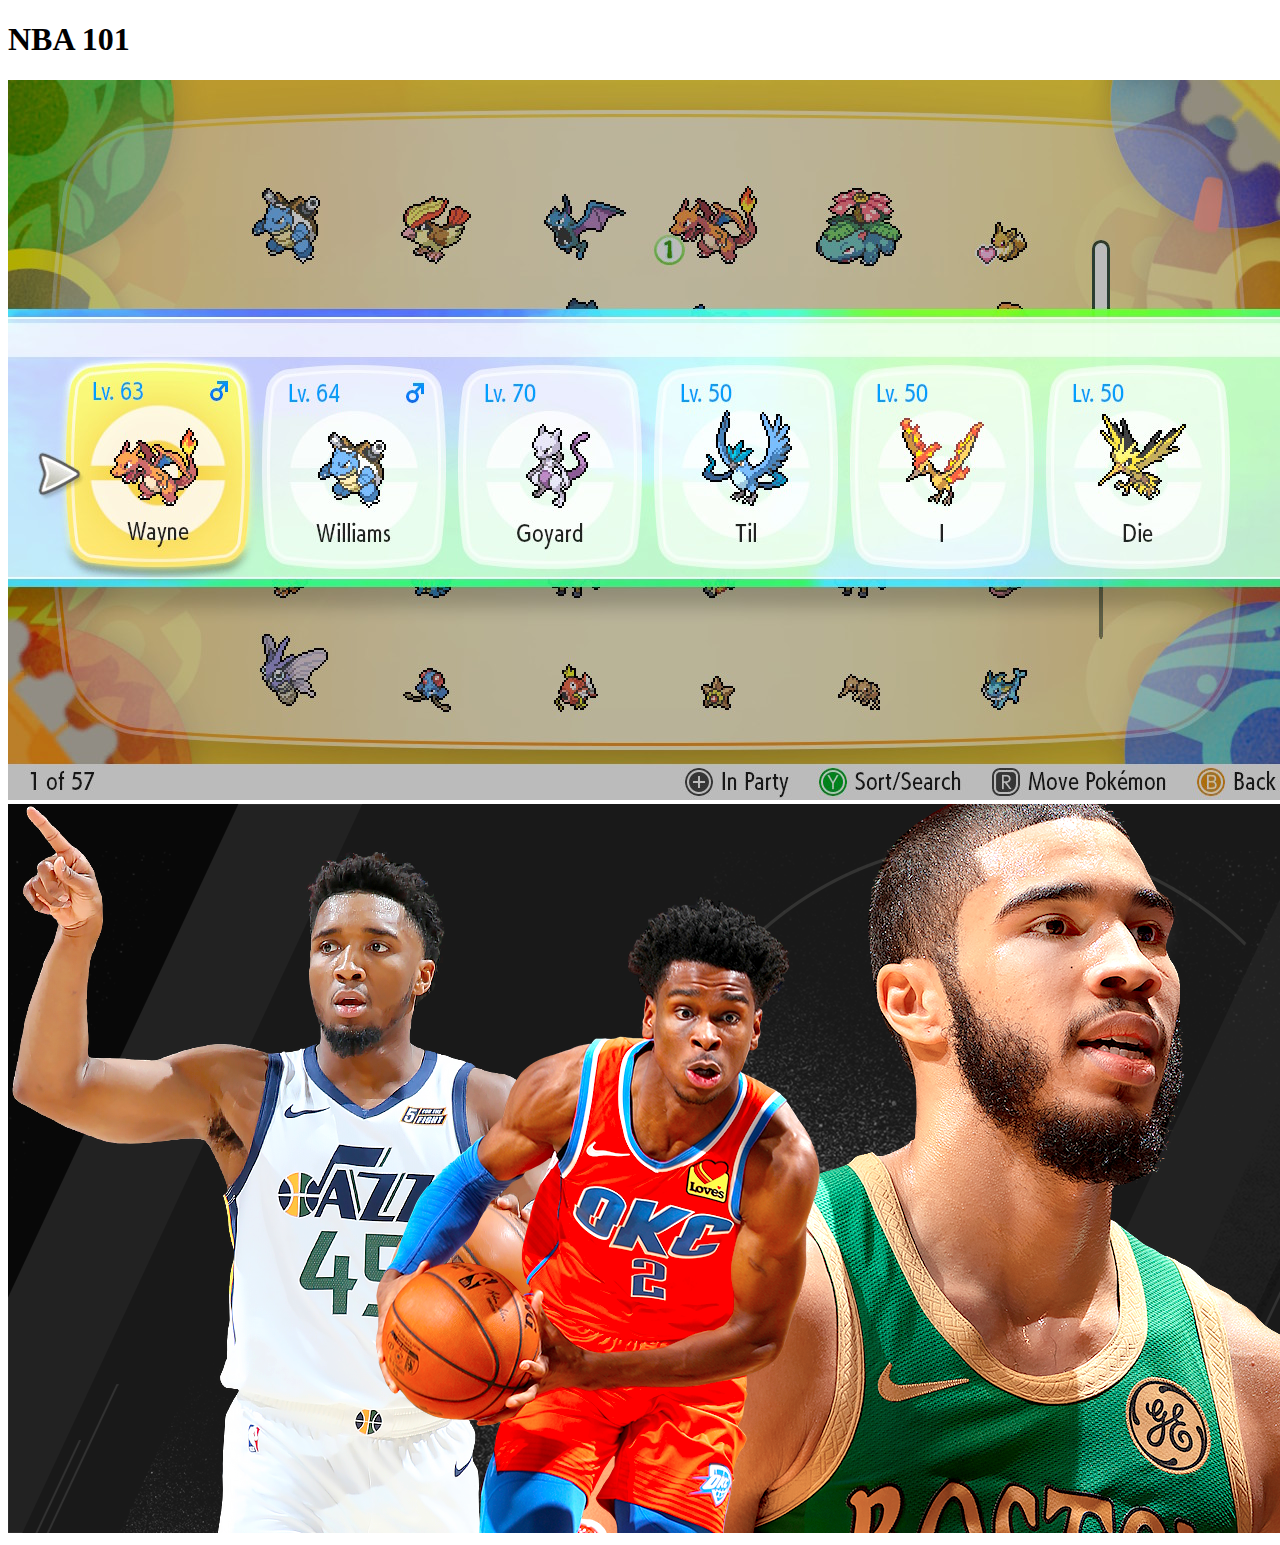
<file: index.html>
<!DOCTYPE html>
<html lang="en">
<head>
    <meta charset="UTF-8">
    <meta name="viewport" content="width=device-width, initial-scale=1.0">
    <meta http-equiv="X-UA-Compatible" content="ie=edge">
    <title>NBA 101</title>
</head>
<body>
    <h1>NBA 101</h1>
    <img src="PokemonLetsGoEevee.jpeg" />
    <img src="nba_power_rankings_1296x729.png" />
</body>
</html>
</file>
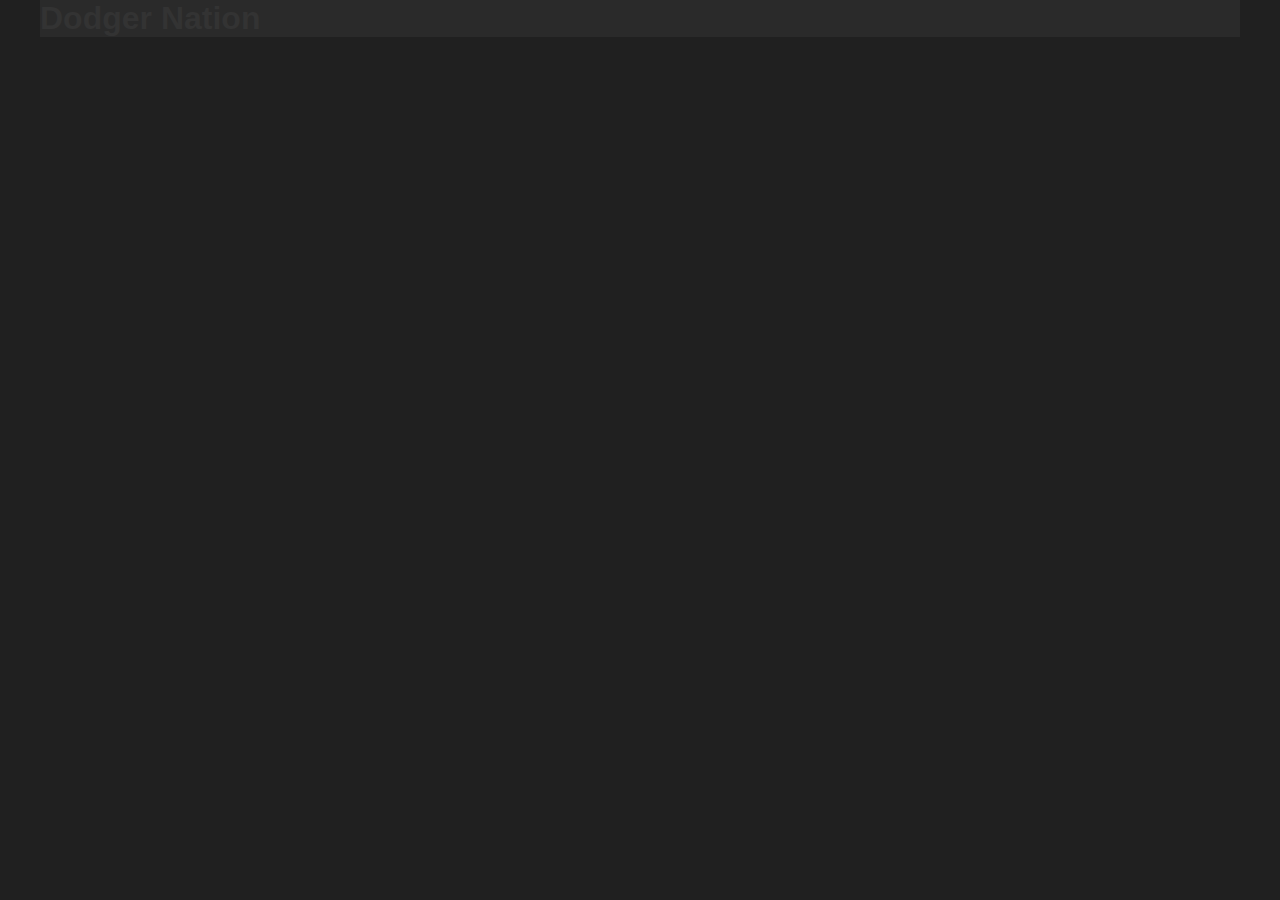
<file: dodgers.html>
<!DOCTYPE html>
<html lang="en">
<head>
    <meta charset="UTF-8">
    <meta name="viewport" content="width=device-width, initial-scale=1.0">
    <meta http-equiv="X-UA-Compatible" content="ie=edge">
    <title>Dodgers</title>
    <link href="http://fonts.googleapis.com/css?family=Source+Sans+Pro:200,300,400,600,700,900" rel="stylesheet" />
    <link href="default.css" rel="stylesheet" type="text/css" media="all" />
    <link href="fonts.css" rel="stylesheet" type="text/css" media="all" />
</head>
<body>
    <div id="page" class="container">
        <div id="welcome">
        <h1>Dodger Nation</h1>
    </div>
    
</body>
</html>
</file>
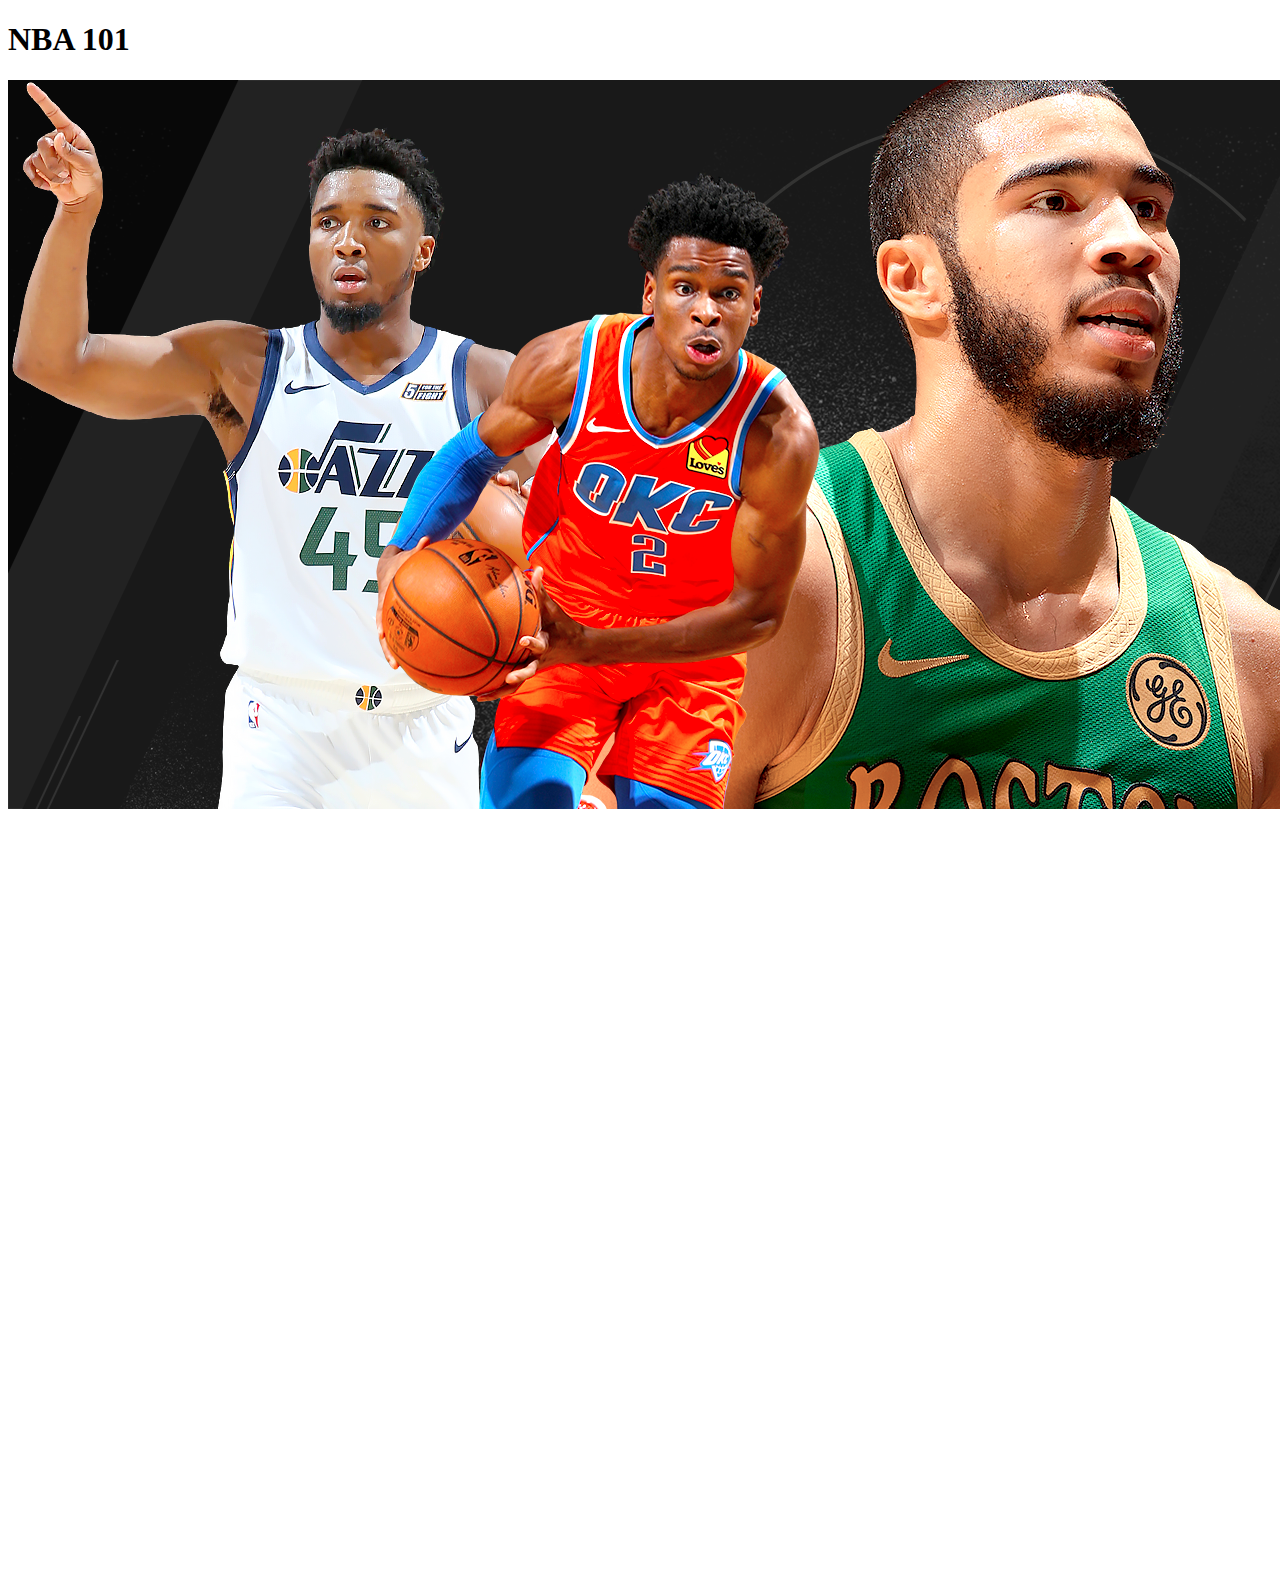
<file: embeddingOriginalWork.html>
<!DOCTYPE html>
<html lang="en">
<head>
    <meta charset="UTF-8">
    <meta name="viewport" content="width=device-width, initial-scale=1.0">
    <meta http-equiv="X-UA-Compatible" content="ie=edge">
    <title>NBA 101</title>
</head>
<body>
    <h1>NBA 101</h1>
    <img src="nba_power_rankings_1296x729.png" />
    <iframe width="100%" height="300" scrolling="no" frameborder="no" allow="autoplay" src="https://w.soundcloud.com/player/?url=https%3A//api.soundcloud.com/tracks/620281668&color=%23ff5500&auto_play=false&hide_related=false&show_comments=true&show_user=true&show_reposts=false&show_teaser=true&visual=true"></iframe>
    <iframe src="https://www.google.com/maps/embed?pb=!1m18!1m12!1m3!1d3324.256669958091!2d-117.6374678847914!3d33.57268448073903!2m3!1f0!2f0!3f0!3m2!1i1024!2i768!4f13.1!3m3!1m2!1s0x80dcec245d660ead%3A0xefb45fa25f4bd5f5!2s15%20Edendale%20St%2C%20Ladera%20Ranch%2C%20CA%2092694!5e0!3m2!1sen!2sus!4v1578625908958!5m2!1sen!2sus" width="600" height="450" frameborder="0" style="border:0;" allowfullscreen=""></iframe>
    <iframe width="560" height="315" src="https://www.youtube.com/embed/t22flliJLTQ?start=180" frameborder="0" allow="accelerometer; autoplay; encrypted-media; gyroscope; picture-in-picture" allowfullscreen></iframe>
</body>
</html>
</file>
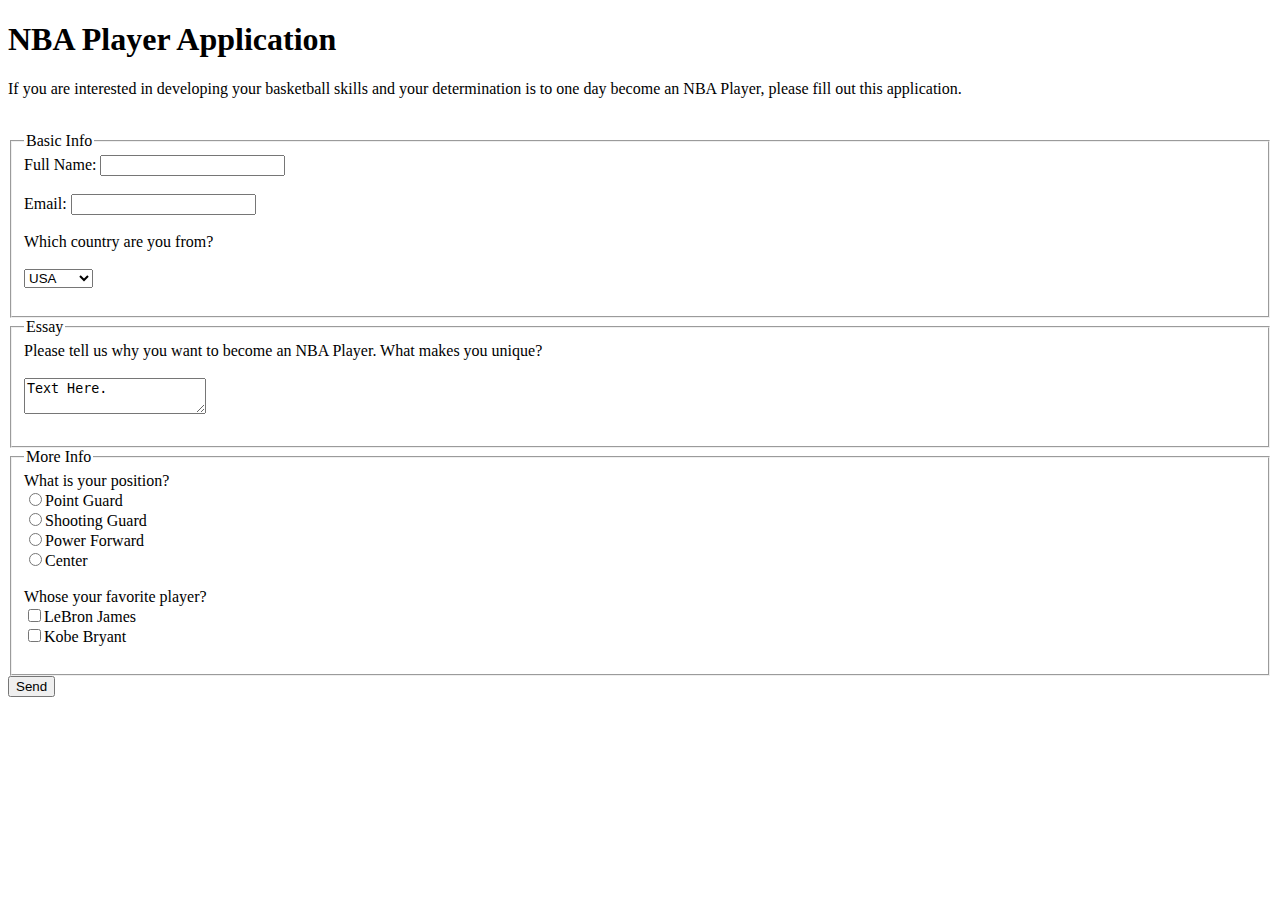
<file: jobApplicationForm.html>
<!DOCTYPE html>
<html lang="en">
<head>
    <meta charset="UTF-8">
    <meta name="viewport" content="width=device-width, initial-scale=1.0">
    <meta http-equiv="X-UA-Compatible" content="ie=edge">
    <title>NBA Player Application</title>
</head>
<body>
    <div="mainContent">
            <h1>NBA Player Application</h1>
            <p>If you are interested in developing your basketball skills and your determination is to one day become an NBA Player, please fill out this application.</p></br>
            <div class="formclass">
                <form name="input" action="https://formspree.io/mgeaqkal" method="post">
                    <fieldset>
                        <legend>Basic Info</legend>
                        Full Name: <input type="text" name="firstname"/><br/><br>
                        Email: <input type="email" name="_replyto"><br/><br>
                        Which country are you from?<br><br>
                        <select name="country"> <option value="USA">USA</option> <option value="Canada">Canada</option> <option value="Mexico">Mexico</option> <option value="Africa">Africa</option> </select><br><br>
                    </fieldset>

                    <fieldset>
                        <legend>Essay</legend>
                        Please tell us why you want to become an NBA Player. What makes you unique? </br><br> <textarea name="essay">Text Here.</textarea><br><br>
                    </fieldset>

                    <fieldset>
                        <legend>More Info</legend>
                       What is your position?<br>
                    <input type="radio" name="position" value="Point Guard">Point Guard<br> <input type="radio" name="position" value="shootingguard">Shooting Guard<br>
                    <input type="radio" name="position" value="Power Forward">Power Forward<br> <input type="radio" name="position" value="center">Center<br><br>
                    Whose your favorite player?<br>
                    <input type="checkbox" name="favoriteplayer" value="LeBronJames">LeBron James<br> <input type="checkbox" name="favoriteplayer" value="Kobe Bryant">Kobe Bryant<br><br>
                    </fieldset>
                    
                    <input type="submit" value="Send">
                </form>
    </div>
</body>
</html>
</file>
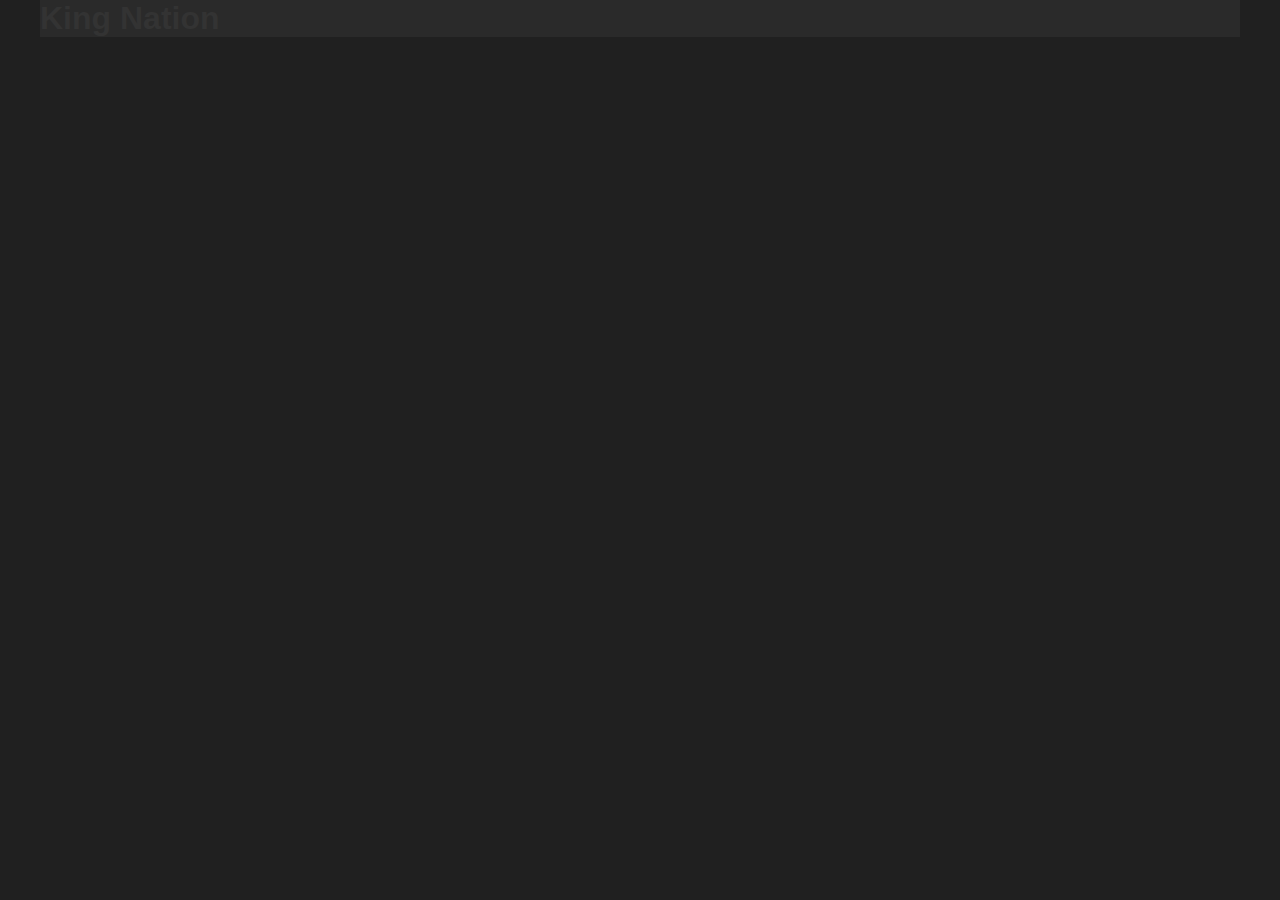
<file: kings.html>
<!DOCTYPE html>
<html lang="en">
<head>
    <meta charset="UTF-8">
    <meta name="viewport" content="width=device-width, initial-scale=1.0">
    <meta http-equiv="X-UA-Compatible" content="ie=edge">
    <title>Sacramento Kings</title>
    <link href="http://fonts.googleapis.com/css?family=Source+Sans+Pro:200,300,400,600,700,900" rel="stylesheet" />
    <link href="default.css" rel="stylesheet" type="text/css" media="all" />
    <link href="fonts.css" rel="stylesheet" type="text/css" media="all" />
</head>
<body>
    <div id="page" class="container">
        <h1>King Nation</h1>
    
</body>
</html>
</file>
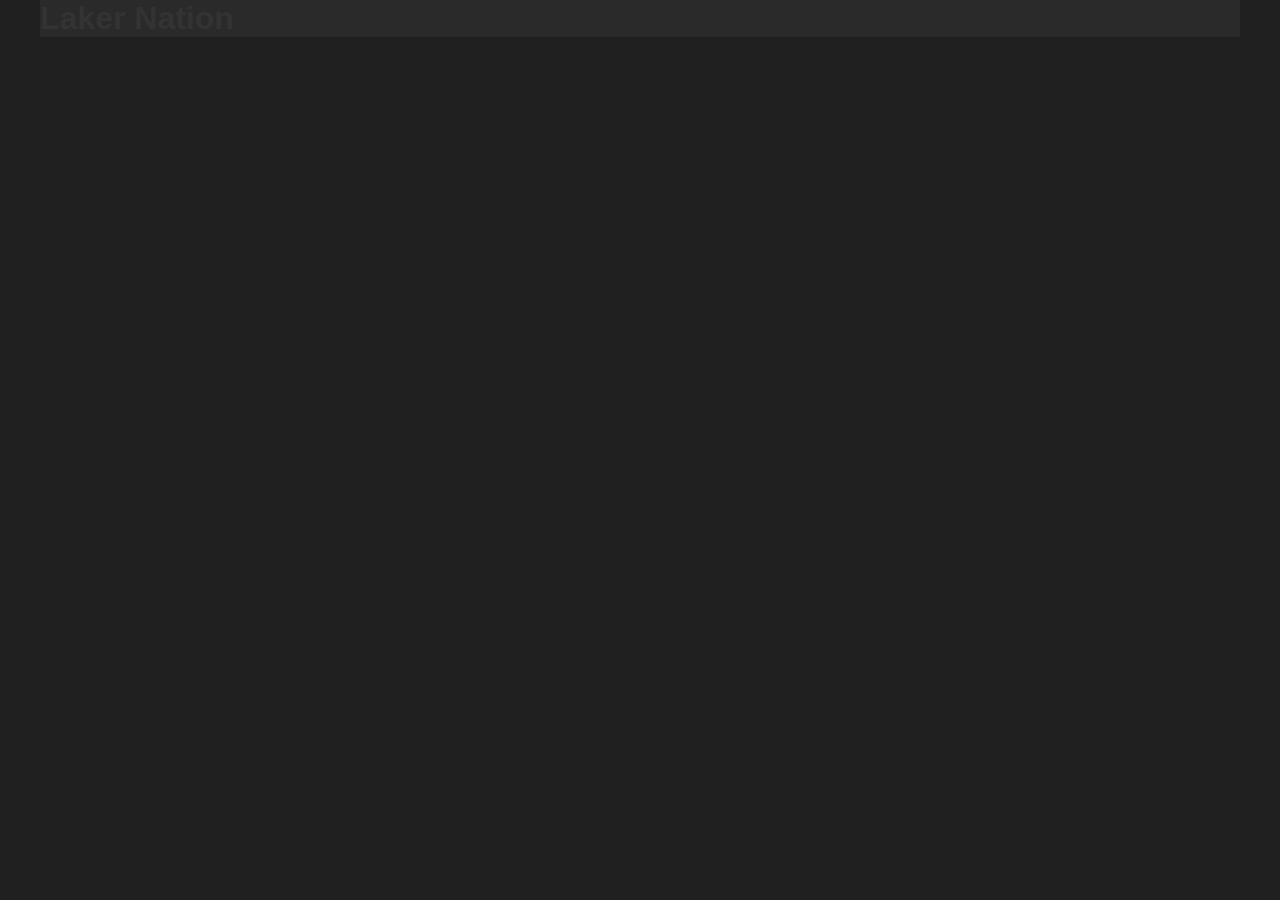
<file: lakers.html>
<!DOCTYPE html>
<html lang="en">
<head>
    <meta charset="UTF-8">
    <meta name="viewport" content="width=device-width, initial-scale=1.0">
    <meta http-equiv="X-UA-Compatible" content="ie=edge">
    <title>Lakers</title>
    <link href="http://fonts.googleapis.com/css?family=Source+Sans+Pro:200,300,400,600,700,900" rel="stylesheet" />
    <link href="default.css" rel="stylesheet" type="text/css" media="all" />
    <link href="fonts.css" rel="stylesheet" type="text/css" media="all" />

</head>
<body>
    <div id="page" class="container">
        <h1>Laker Nation</h1>
    </div>
    
</body>
</html>
</file>
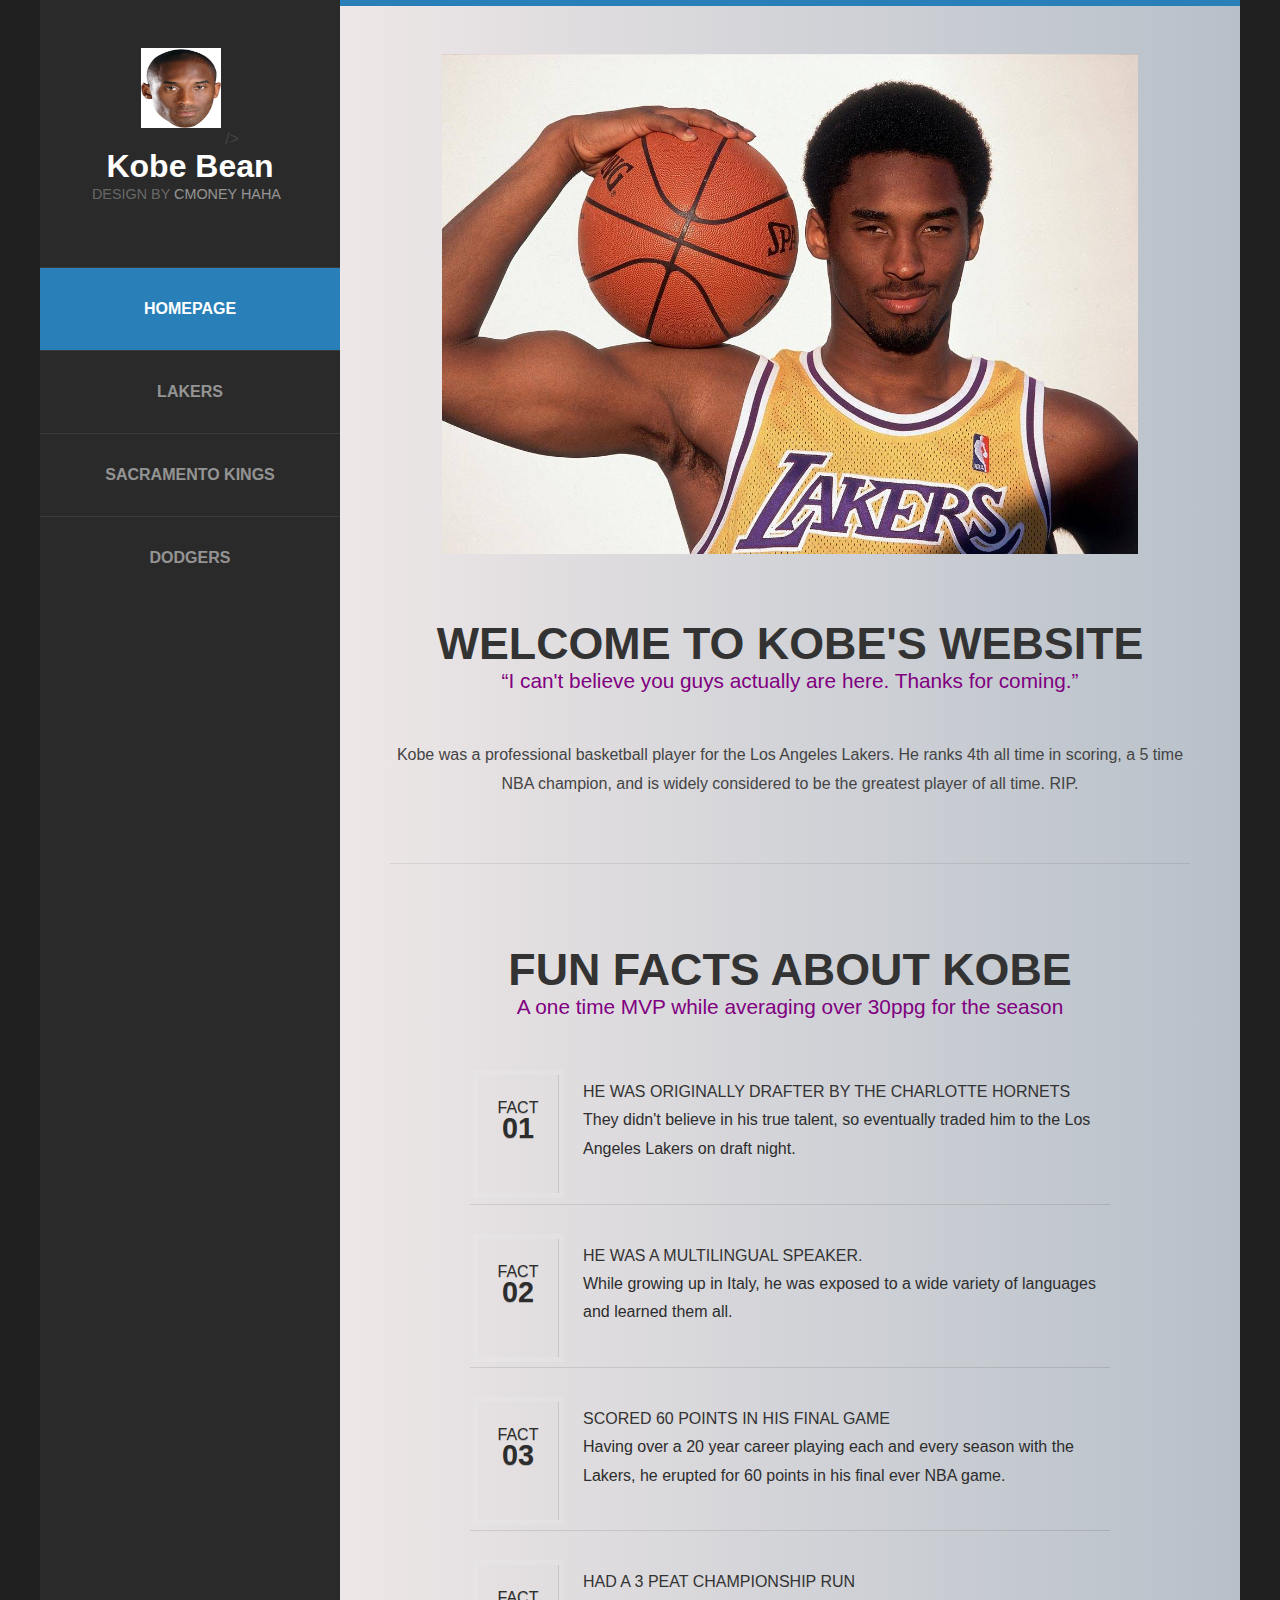
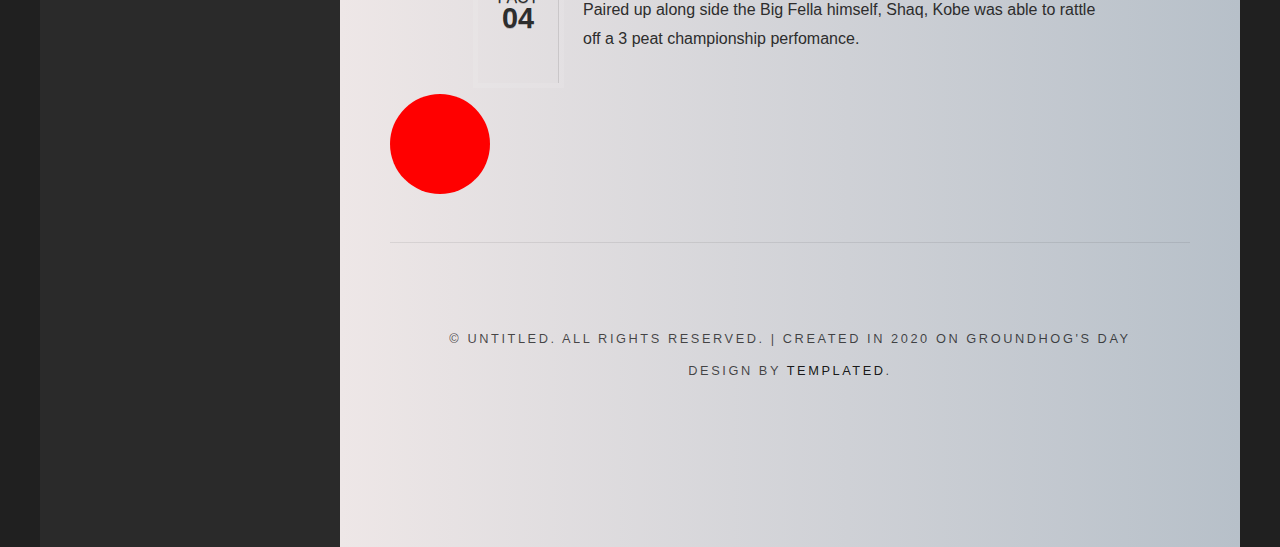
<file: myFunSite.html>
<!DOCTYPE html PUBLIC "-//W3C//DTD XHTML 1.0 Strict//EN" "http://www.w3.org/TR/xhtml1/DTD/xhtml1-strict.dtd">
<!--
Design by TEMPLATED
http://templated.co
Released for free under the Creative Commons Attribution License

Name       : Skeleton 
Description: A two-column, fixed-width design with dark color scheme.
Version    : 1.0
Released   : 20130902

-->
<html xmlns="http://www.w3.org/1999/xhtml">
<head>
<meta http-equiv="Content-Type" content="text/html; charset=utf-8" />
<title>Christian's Website</title>
<meta name="keywords" content="" />
<meta name="description" content="" />
<link href="http://fonts.googleapis.com/css?family=Source+Sans+Pro:200,300,400,600,700,900" rel="stylesheet" />
<link href="default.css" rel="stylesheet" type="text/css" media="all" />
<link href="fonts.css" rel="stylesheet" type="text/css" media="all" />

<!--[if IE 6]><link href="default_ie6.css" rel="stylesheet" type="text/css" /><![endif]-->

</head>
<body>
<div id="page" class="container">
	<div id="header">
		<div id="logo">
			<img src="Kobe_Bryant__80415.1487261897.jpg" alt="" id="kobe-logo"/> />
			<h1><a href="#">Kobe Bean</a></h1>
			<span>Design by <a href="https://granitystudios.com/" rel="nofollow">Cmoney haha</a></span>
		</div>
		<div id="menu">
			<ul>
				<li class="current_page_item"><a href="#" accesskey="1" title="">Homepage</a></li>
				<li><a href="lakers.html" accesskey="2" title="">Lakers</a></li>
				<li><a href="kings.html" accesskey="3" title="">Sacramento Kings</a></li>
				<li><a href="dodgers.html" accesskey="4" title="">Dodgers</a></li>
			</ul>
		</div>
	</div>
	<div id="main">
		<div id="banner">
			<img src="image.jpg" alt="" class="image-full" />
		</div>
		<div id="welcome">
			<div class="title">
				<h2>Welcome to Kobe's Website</h2>
				<span class="byline"><q>I can't believe you guys actually are here. Thanks for coming.</q></span>
			</div>
			<p>Kobe was a professional basketball player for the Los Angeles Lakers. He ranks 4th all time in scoring, a 5 time NBA champion, and is widely considered to be the greatest player of all time. RIP. </p>
			<ul class="actions">
				<li><a href="#" class="button"></a></li>
			</ul>
		</div>
		<div id="featured">
			<div class="title">
				<h2>Fun Facts about Kobe</h2>
				<span class="byline">A one time MVP while averaging over 30ppg for the season</span>
			</div>
			<ul class="style1">
				<li class="first">
					<p class="date"><a href="#">Fact<b>01</b></a></p>
					<h3>He was originally drafter by the Charlotte Hornets</h3>
					<p><a href="#">They didn't believe in his true talent, so eventually traded him to the Los Angeles Lakers on draft night.</a></p>
				</li>
				<li>
					<p class="date"><a href="#">Fact<b>02</b></a></p>
					<h3>He was a multilingual speaker.</h3>
					<p><a href="#">While growing up in Italy, he was exposed to a wide variety of languages and learned them all.</a></p>
				</li>
				<li>
					<p class="date"><a href="#">Fact<b>03</b></a></p>
					<h3>Scored 60 points in his final game</h3>
					<p><a href="#">Having over a 20 year career playing each and every season with the Lakers, he erupted for 60 points in his final ever NBA game.</a></p>
				</li>
				<li>
					<p class="date"><a href="#">Fact<b>04</b></a></p>
					<h3>Had a 3 peat championship run</h3>
					<p><a href="#">Paired up along side the Big Fella himself, Shaq, Kobe was able to rattle off a 3 peat championship perfomance.</a></p>
				</li>
			</ul>
			<div id="animation"></div>
		</div>
		<div id="copyright">
			<span>&copy; Untitled. All rights reserved. | Created in 2020 on Groundhog's Day</a></span>
			<span>Design by <a href="http://templated.co" rel="nofollow">TEMPLATED</a>.</span>
		</div>
	</div>
</div>
</body>
</html>
</file>
<file: default.css>
html, body
	{
		height: 100%;
	}
	
	body
	{
		margin: 0px;
		padding: 0px;
		background: #202020;
		font-family: 'Arial';
		font-size: 12pt;
		font-weight: 300;
		color: #444444;
	}
	
	
	h1, h2, h3
	{
		margin: 0;
		padding: 0;
		font-weight: 600;
		color: #333333;
	}
	
	p, ol, ul
	{
		margin-top: 0;
	}
	
	ol, ul
	{
		padding: 0;
		list-style: none;
	}
	
	p
	{
		line-height: 180%;
	}
	
	strong
	{
	}
	
	a
	{
		color: #2980b9;
		transition: all: .2s linear;
	}
	
	a:hover
	{
		text-decoration: none;
		color: red;
	}
	
q{
	Quotes: """ """;
	color:purple;
}

	.container
	{
		overflow: hidden;
		margin: 0em auto;
		width: 1200px;
	}
	
/*********************************************************************************/
/* Image Style                                                                   */
/*********************************************************************************/

	.image
	{
		display: inline-block;
	}
	
	.image img
	{
		display: block;
		width: 100%;
	}
	
	.image-full
	{
		display: block;
		margin-left: auto;
		margin-right: auto;
		/* width: 1000px; */
		height: 500px;
		/* margin: 0 0 2em 0; */
	}
	
	.image-left
	{
		float: left;
		margin: 0 2em 2em 0;
	}
	
	.image-centered
	{
		display: block;
		margin: 0 0 2em 0;
	}
	
	.image-centered img
	{
		margin: 0 auto;
		width: auto;
	}

/*********************************************************************************/
/* List Styles                                                                   */
/*********************************************************************************/

	ul.style1
	{
		margin: 0 auto;
		padding: 0;
		width: 80%;
		overflow: hidden;
		list-style: none;
		text-align: left;
		color: #6c6c6c
	}
	
	ul.style1 li
	{
		padding: 1.6em 0em 0em 0em;
		margin: 0 0 2.5em 0;
		border-top: 1px solid rgba(0,0,0,.1); 
	}
	
	ul.style1 li:first-child
	{
		border-top: none;
	}
	
	ul.style1 p
	{
		margin: 0;
	}
	
	ul.style1 a
	{transition: all: .2s linear;
		display: block;
		text-decoration: none;
		color: #2D2D2D;
	}
	
	ul.style1 a:hover
	{
		text-decoration: underline;
		color: purple;
	}
	
	ul.style1 h3
	{
		padding: 1em 0em 5px 0em;
		text-transform: uppercase;
		font-size: 1em;
		font-weight: 400;
	}
	
	ul.style1 .first
	{
		padding-top: 0;
		background: none;
	}
	
	ul.style1 .date
	{
		float: left;
		position: relative;
		width: 80px;
		height: 70px;
		margin: 0.5em 1.5em 0em 0.5em;
		padding: 1.5em 0em 1.5em 0em;
		box-shadow: 0px 0px 0px 5px rgba(255,255,255,0.1);
		line-height: normal;
		text-align: center;
		text-transform: uppercase;
		text-shadow: 0px 1px 0px rgba(0,0,0,.2);
		font-size: 1em;
		font-weight: 400;
		border-right: 1px solid rgba(0,0,0,.1); 
	}
	
	ul.style1 .date:after
	{
		content: '';
		display: block;
		position: absolute;
		left: 0;
		top: 0;
		width: 100%;
		height: 100%;
		border-radius: 6px;
	}
	
	ul.style1 .date b
	{
		margin: 0;
		padding: 0;
		display: block;
		margin-top: -5px;
		font-size: 1.8em;
		font-weight: 700;
	}
	
	ul.style1 .date a
	{
	}
	
	ul.style1 .date a:hover
	{
		text-decoration: none;
	}


/*********************************************************************************/
/* Social Icon Styles                                                            */
/*********************************************************************************/

	ul.contact
	{
		margin: 0;
		padding: 2em 0em 0em 0em;
		list-style: none;
	}
	
	ul.contact li
	{
		display: inline-block;
		padding: 0em 0.30em;
		font-size: 1em;
	}
	
	ul.contact li span
	{
		display: none;
		margin: 0;
		padding: 0;
	}
	
	ul.contact li a
	{
		color: #FFF;
	}
	
	ul.contact li a:before
	{
		display: inline-block;
		background: #3f3f3f;
		width: 40px;
		height: 40px;
		line-height: 40px;
		border-radius: 20px;
		text-align: center;
		color: #FFFFFF;
	}
	
	ul.contact li a.icon-twitter:before { background: #2DAAE4; }
	ul.contact li a.icon-facebook:before { background: #39599F; }
	ul.contact li a.icon-dribbble:before { background: #C4376B;	}
	ul.contact li a.icon-tumblr:before { background: #31516A; }
	ul.contact li a.icon-rss:before { background: #F2600B; }

/*********************************************************************************/
/* Button Style                                                                  */
/*********************************************************************************/

	.button
	{
		display: inline-block;
		padding: 1em 3em 1em 2em;
		letter-spacing: 0.20em;
		text-decoration: none;
		text-transform: uppercase;
		font-weight: 400;
		font-size: 0.90em;
		color: #FFF;
	}
	
	.button:before
	{
		display: inline-block;
		background: #FFC31F;
		margin-right: 1em;
		width: 40px;
		height: 40px;
		line-height: 40px;
		border-radius: 20px;
		text-align: center;
		color: #272925;
	}
		
/*********************************************************************************/
/* 4-column                                                                      */
/*********************************************************************************/

	.box1,
	.box2,
	.box3,
	.box4
	{
		width: 235px;
	}
	
	.box1,
	.box2,
	.box3,
	{
		float: left;
		margin-right: 20px;
	}
	
	.box4
	{
		float: right;
	}
	
/*********************************************************************************/
/* 3-column                                                                      */
/*********************************************************************************/

	.boxA,
	.boxB,
	.boxC
	{
		width: 320px;
	}

	.boxA,
	.boxB,
	{
		float: left;
		margin-right: 20px;
	}
	
	.boxC
	{
		float: right;
	}

/*********************************************************************************/
/* 2-column                                                                      */
/*********************************************************************************/

	.tbox1,
	.tbox2
	{
		width: 575px;
	}
	
	.tbox1
	{
		float: left;
	}

	.tbox2
	{
		float: right;
	}

/*********************************************************************************/
/* Heading Titles                                                                */
/*********************************************************************************/

	.title
	{
		margin-bottom: 3em;
	}
	
	.title h2
	{
		text-transform: uppercase;
		font-size: 2.8em;
	}
	
	.title .byline
	{
		font-size: 1.3em;
		color:purple;
	}
		
/*********************************************************************************/
/* Header                                                                        */
/*********************************************************************************/

	#header
	{
		position: relative;
		float: left;
		width: 300px;
		padding: 3em 0em;
	}

/*********************************************************************************/
/* Logo                                                                          */
/*********************************************************************************/

	#logo
	{
		text-align: center;
		margin-bottom: 4em;
	}
	
	#logo h1
	{
		display: block;
	}
	
	#logo a
	{
		text-decoration: none;
		color: #FFF;
	}
	
	#logo span
	{
		padding-right: 0.5em;
		text-transform: uppercase;
		font-size: 0.90em;
		color: rgba(255,255,255,0.3);
	}

	#logo span a
	{
		color: rgba(255,255,255,0.5);
	}
	
	#logo img
	{
		display: inline-block;
		margin-bottom: 1em;
		/* border-radius: 50%; */
	}

	#kobe-logo {
		width:80px;
		height:80px;

	}
/*********************************************************************************/
/* Menu                                                                          */
/*********************************************************************************/

	#menu
	{
	}
	
	#menu ul
	{
	}
	
	#menu li
	{
		border-top: 1px solid rgba(255,255,255,0.08);
	}
	
	#menu li a, #menu li span
	{
		display: block;
		padding: 2em 1.5em;
		text-align: center;
		text-decoration:  none;
		text-transform: uppercase;
		font-weight: 700;
		color: rgba(255,255,255,0.5);
	}
	
	#menu li:hover a, #menu li.active a, #menu li.active span
	{
	}
	
	#menu .current_page_item a
	{
		background: #2980b9;
		color: rgba(255,255,255,1);
	}
	
	#menu .icon
	{
	}

/*********************************************************************************/
/* Banner                                                                        */
/*********************************************************************************/

	#banner
	{
		margin-bottom: 4em;
	}

/*********************************************************************************/
/* Page                                                                          */
/*********************************************************************************/

	#page
	{
		background: #2a2a2a;
	}

/*********************************************************************************/
/* Main                                                                          */
/*********************************************************************************/

	#main
	{
		overflow: hidden;
		float: right;
		width: 800px;
		padding: 3em 50px 5em 50px;
		background: linear-gradient(to right, rgb(238, 231, 231), #b7c0c9);
		border-top: 6px solid #2980b9;
		text-align: center;
		animation-name: colorchange;
		-moz-animation-duration: 4s;
	}

/*********************************************************************************/
/* Featured                                                                      */
/*********************************************************************************/

	#featured
	{
		overflow: hidden;
		margin-bottom: 3em;
		padding-top: 5em;
		border-top: 1px solid rgba(0,0,0,0.08);
	}

/*********************************************************************************/
/* Sidebar                                                                       */
/*********************************************************************************/

	#sidebar
	{
	}

/*********************************************************************************/
/* Footer                                                                        */
/*********************************************************************************/

	#footer
	{
	}

/*********************************************************************************/
/* Copyright                                                                     */
/*********************************************************************************/

	#copyright
	{
		overflow: hidden;
		padding: 5em 0em;
		border-top: 1px solid rgba(0,0,0,0.08);
	}
	
	#copyright span
	{
		display: block;
		letter-spacing: 0.20em;
		line-height: 2.5em;
		text-align: center;
		text-transform: uppercase;
		font-size: 0.80em;
		color: rgba(0,0,0,0.7);
	}
	
	#copyright a
	{
		text-decoration: none;
		color: rgba(0,0,0,0.9);
	}

	.fa
	{
		display: block;
		color: #000;
		background: red;
	}

	/* The animation code */
@keyframes example {
	0%   {background-color:red; left:0px; top:0px;}
	25%  {background-color:yellow; left:200px; top:0px;}
	50%  {background-color:blue; left:200px; top:200px;}
	75%  {background-color:green; left:0px; top:200px;}
	100% {background-color:red; left:0px; top:0px;}
  }
  
  /* The element to apply the animation to */
  #animation {
	width: 100px;
	height: 100px;
	border-radius: 50%;
	position: relative;
	background-color: red;
	animation-name: example;
	animation-duration: 10s;
  }
</file>
<file: fonts.css>
@charset 'UTF-8';

@font-face{font-family:'FontAwesome';src:url('font/fontawesome-webfont.eot?v=4.0.1');src:url('font/fontawesome-webfont.eot?#iefix&v=4.0.1') format('embedded-opentype'),url('font/fontawesome-webfont.woff?v=4.0.1') format('woff'),url('font/fontawesome-webfont.ttf?v=4.0.1') format('truetype'),url('font/fontawesome-webfont.svg?v=4.0.1#fontawesomeregular') format('svg');font-weight:normal;font-style:normal}

/*********************************************************************************/
/* Icons                                                                         */
/* Powered by Font Awesome by Dave Gandy | http://fontawesome.io                 */
/* Licensed under the SIL OFL 1.1 (font), MIT (CSS)                              */
/*********************************************************************************/

	.fa
	{
		text-decoration: none;
	}

		.fa:before
		{
			display:inline-block;
			font-family: FontAwesome;
			font-size: 1.25em;
			text-decoration: none;
			font-style: normal;
			font-weight: normal;
			line-height: 1;
			-webkit-font-smoothing:antialiased;
			-moz-osx-font-smoothing:grayscale;
		}

		.fa-lg{font-size:1.3333333333333333em;line-height:.75em;vertical-align:-15%}
		.fa-2x{font-size:2em}
		.fa-3x{font-size:3em}
		.fa-4x{font-size:4em}
		.fa-5x{font-size:5em}
		.fa-fw{width:1.2857142857142858em;text-align:center}
		.fa-ul{padding-left:0;margin-left:2.142857142857143em;list-style-type:none}.fa-ul>li{position:relative}
		.fa-li{position:absolute;left:-2.142857142857143em;width:2.142857142857143em;top:.14285714285714285em;text-align:center}.fa-li.fa-lg{left:-1.8571428571428572em}
		.fa-border{padding:.2em .25em .15em;border:solid .08em #eee;border-radius:.1em}
		.pull-right{float:right}
		.pull-left{float:left}
		.fa.pull-left{margin-right:.3em}
		.fa.pull-right{margin-left:.3em}
		.fa-spin{-webkit-animation:spin 2s infinite linear;-moz-animation:spin 2s infinite linear;-o-animation:spin 2s infinite linear;animation:spin 2s infinite linear}
		@-moz-keyframes spin{0%{-moz-transform:rotate(0deg)} 100%{-moz-transform:rotate(359deg)}}@-webkit-keyframes spin{0%{-webkit-transform:rotate(0deg)} 100%{-webkit-transform:rotate(359deg)}}@-o-keyframes spin{0%{-o-transform:rotate(0deg)} 100%{-o-transform:rotate(359deg)}}@-ms-keyframes spin{0%{-ms-transform:rotate(0deg)} 100%{-ms-transform:rotate(359deg)}}@keyframes spin{0%{transform:rotate(0deg)} 100%{transform:rotate(359deg)}}.fa-rotate-90{filter:progid:DXImageTransform.Microsoft.BasicImage(rotation=1);-webkit-transform:rotate(90deg);-moz-transform:rotate(90deg);-ms-transform:rotate(90deg);-o-transform:rotate(90deg);transform:rotate(90deg)}
		.fa-rotate-180{filter:progid:DXImageTransform.Microsoft.BasicImage(rotation=2);-webkit-transform:rotate(180deg);-moz-transform:rotate(180deg);-ms-transform:rotate(180deg);-o-transform:rotate(180deg);transform:rotate(180deg)}
		.fa-rotate-270{filter:progid:DXImageTransform.Microsoft.BasicImage(rotation=3);-webkit-transform:rotate(270deg);-moz-transform:rotate(270deg);-ms-transform:rotate(270deg);-o-transform:rotate(270deg);transform:rotate(270deg)}
		.fa-flip-horizontal{filter:progid:DXImageTransform.Microsoft.BasicImage(rotation=0, mirror=1);-webkit-transform:scale(-1, 1);-moz-transform:scale(-1, 1);-ms-transform:scale(-1, 1);-o-transform:scale(-1, 1);transform:scale(-1, 1)}
		.fa-flip-vertical{filter:progid:DXImageTransform.Microsoft.BasicImage(rotation=2, mirror=1);-webkit-transform:scale(1, -1);-moz-transform:scale(1, -1);-ms-transform:scale(1, -1);-o-transform:scale(1, -1);transform:scale(1, -1)}
		.fa-stack{position:relative;display:inline-block;width:2em;height:2em;line-height:2em;vertical-align:middle}
		.fa-stack-1x,.fa-stack-2x{position:absolute;left:0;width:100%;text-align:center}
		.fa-stack-1x{line-height:inherit}
		.fa-stack-2x{font-size:2em}
		.fa-inverse{color:#fff}
		.fa-glass:before{content:"\f000"}
		.fa-music:before{content:"\f001"}
		.fa-search:before{content:"\f002"}
		.fa-envelope-o:before{content:"\f003"}
		.fa-heart:before{content:"\f004"}
		.fa-star:before{content:"\f005"}
		.fa-star-o:before{content:"\f006"}
		.fa-user:before{content:"\f007"}
		.fa-film:before{content:"\f008"}
		.fa-th-large:before{content:"\f009"}
		.fa-th:before{content:"\f00a"}
		.fa-th-list:before{content:"\f00b"}
		.fa-check:before{content:"\f00c"}
		.fa-times:before{content:"\f00d"}
		.fa-search-plus:before{content:"\f00e"}
		.fa-search-minus:before{content:"\f010"}
		.fa-power-off:before{content:"\f011"}
		.fa-signal:before{content:"\f012"}
		.fa-gear:before,.fa-cog:before{content:"\f013"}
		.fa-trash-o:before{content:"\f014"}
		.fa-home:before{content:"\f015"}
		.fa-file-o:before{content:"\f016"}
		.fa-clock-o:before{content:"\f017"}
		.fa-road:before{content:"\f018"}
		.fa-download:before{content:"\f019"}
		.fa-arrow-circle-o-down:before{content:"\f01a"}
		.fa-arrow-circle-o-up:before{content:"\f01b"}
		.fa-inbox:before{content:"\f01c"}
		.fa-play-circle-o:before{content:"\f01d"}
		.fa-rotate-right:before,.fa-repeat:before{content:"\f01e"}
		.fa-refresh:before{content:"\f021"}
		.fa-list-alt:before{content:"\f022"}
		.fa-lock:before{content:"\f023"}
		.fa-flag:before{content:"\f024"}
		.fa-headphones:before{content:"\f025"}
		.fa-volume-off:before{content:"\f026"}
		.fa-volume-down:before{content:"\f027"}
		.fa-volume-up:before{content:"\f028"}
		.fa-qrcode:before{content:"\f029"}
		.fa-barcode:before{content:"\f02a"}
		.fa-tag:before{content:"\f02b"}
		.fa-tags:before{content:"\f02c"}
		.fa-book:before{content:"\f02d"}
		.fa-bookmark:before{content:"\f02e"}
		.fa-print:before{content:"\f02f"}
		.fa-camera:before{content:"\f030"}
		.fa-font:before{content:"\f031"}
		.fa-bold:before{content:"\f032"}
		.fa-italic:before{content:"\f033"}
		.fa-text-height:before{content:"\f034"}
		.fa-text-width:before{content:"\f035"}
		.fa-align-left:before{content:"\f036"}
		.fa-align-center:before{content:"\f037"}
		.fa-align-right:before{content:"\f038"}
		.fa-align-justify:before{content:"\f039"}
		.fa-list:before{content:"\f03a"}
		.fa-dedent:before,.fa-outdent:before{content:"\f03b"}
		.fa-indent:before{content:"\f03c"}
		.fa-video-camera:before{content:"\f03d"}
		.fa-picture-o:before{content:"\f03e"}
		.fa-pencil:before{content:"\f040"}
		.fa-map-marker:before{content:"\f041"}
		.fa-adjust:before{content:"\f042"}
		.fa-tint:before{content:"\f043"}
		.fa-edit:before,.fa-pencil-square-o:before{content:"\f044"}
		.fa-share-square-o:before{content:"\f045"}
		.fa-check-square-o:before{content:"\f046"}
		.fa-move:before{content:"\f047"}
		.fa-step-backward:before{content:"\f048"}
		.fa-fast-backward:before{content:"\f049"}
		.fa-backward:before{content:"\f04a"}
		.fa-play:before{content:"\f04b"}
		.fa-pause:before{content:"\f04c"}
		.fa-stop:before{content:"\f04d"}
		.fa-forward:before{content:"\f04e"}
		.fa-fast-forward:before{content:"\f050"}
		.fa-step-forward:before{content:"\f051"}
		.fa-eject:before{content:"\f052"}
		.fa-chevron-left:before{content:"\f053"}
		.fa-chevron-right:before{content:"\f054"}
		.fa-plus-circle:before{content:"\f055"}
		.fa-minus-circle:before{content:"\f056"}
		.fa-times-circle:before{content:"\f057"}
		.fa-check-circle:before{content:"\f058"}
		.fa-question-circle:before{content:"\f059"}
		.fa-info-circle:before{content:"\f05a"}
		.fa-crosshairs:before{content:"\f05b"}
		.fa-times-circle-o:before{content:"\f05c"}
		.fa-check-circle-o:before{content:"\f05d"}
		.fa-ban:before{content:"\f05e"}
		.fa-arrow-left:before{content:"\f060"}
		.fa-arrow-right:before{content:"\f061"}
		.fa-arrow-up:before{content:"\f062"}
		.fa-arrow-down:before{content:"\f063"}
		.fa-mail-forward:before,.fa-share:before{content:"\f064"}
		.fa-resize-full:before{content:"\f065"}
		.fa-resize-small:before{content:"\f066"}
		.fa-plus:before{content:"\f067"}
		.fa-minus:before{content:"\f068"}
		.fa-asterisk:before{content:"\f069"}
		.fa-exclamation-circle:before{content:"\f06a"}
		.fa-gift:before{content:"\f06b"}
		.fa-leaf:before{content:"\f06c"}
		.fa-fire:before{content:"\f06d"}
		.fa-eye:before{content:"\f06e"}
		.fa-eye-slash:before{content:"\f070"}
		.fa-warning:before,.fa-exclamation-triangle:before{content:"\f071"}
		.fa-plane:before{content:"\f072"}
		.fa-calendar:before{content:"\f073"}
		.fa-random:before{content:"\f074"}
		.fa-comment:before{content:"\f075"}
		.fa-magnet:before{content:"\f076"}
		.fa-chevron-up:before{content:"\f077"}
		.fa-chevron-down:before{content:"\f078"}
		.fa-retweet:before{content:"\f079"}
		.fa-shopping-cart:before{content:"\f07a"}
		.fa-folder:before{content:"\f07b"}
		.fa-folder-open:before{content:"\f07c"}
		.fa-resize-vertical:before{content:"\f07d"}
		.fa-resize-horizontal:before{content:"\f07e"}
		.fa-bar-chart-o:before{content:"\f080"}
		.fa-twitter-square:before{content:"\f081"}
		.fa-facebook-square:before{content:"\f082"}
		.fa-camera-retro:before{content:"\f083"}
		.fa-key:before{content:"\f084"}
		.fa-gears:before,.fa-cogs:before{content:"\f085"}
		.fa-comments:before{content:"\f086"}
		.fa-thumbs-o-up:before{content:"\f087"}
		.fa-thumbs-o-down:before{content:"\f088"}
		.fa-star-half:before{content:"\f089"}
		.fa-heart-o:before{content:"\f08a"}
		.fa-sign-out:before{content:"\f08b"}
		.fa-linkedin-square:before{content:"\f08c"}
		.fa-thumb-tack:before{content:"\f08d"}
		.fa-external-link:before{content:"\f08e"}
		.fa-sign-in:before{content:"\f090"}
		.fa-trophy:before{content:"\f091"}
		.fa-github-square:before{content:"\f092"}
		.fa-upload:before{content:"\f093"}
		.fa-lemon-o:before{content:"\f094"}
		.fa-phone:before{content:"\f095"}
		.fa-square-o:before{content:"\f096"}
		.fa-bookmark-o:before{content:"\f097"}
		.fa-phone-square:before{content:"\f098"}
		.fa-twitter:before{content:"\f099"}
		.fa-facebook:before{content:"\f09a"}
		.fa-github:before{content:"\f09b"}
		.fa-unlock:before{content:"\f09c"}
		.fa-credit-card:before{content:"\f09d"}
		.fa-rss:before{content:"\f09e"}
		.fa-hdd-o:before{content:"\f0a0"}
		.fa-bullhorn:before{content:"\f0a1"}
		.fa-bell:before{content:"\f0f3"}
		.fa-certificate:before{content:"\f0a3"}
		.fa-hand-o-right:before{content:"\f0a4"}
		.fa-hand-o-left:before{content:"\f0a5"}
		.fa-hand-o-up:before{content:"\f0a6"}
		.fa-hand-o-down:before{content:"\f0a7"}
		.fa-arrow-circle-left:before{content:"\f0a8"}
		.fa-arrow-circle-right:before{content:"\f0a9"}
		.fa-arrow-circle-up:before{content:"\f0aa"}
		.fa-arrow-circle-down:before{content:"\f0ab"}
		.fa-globe:before{content:"\f0ac"}
		.fa-wrench:before{content:"\f0ad"}
		.fa-tasks:before{content:"\f0ae"}
		.fa-filter:before{content:"\f0b0"}
		.fa-briefcase:before{content:"\f0b1"}
		.fa-fullscreen:before{content:"\f0b2"}
		.fa-group:before{content:"\f0c0"}
		.fa-chain:before,.fa-link:before{content:"\f0c1"}
		.fa-cloud:before{content:"\f0c2"}
		.fa-flask:before{content:"\f0c3"}
		.fa-cut:before,.fa-scissors:before{content:"\f0c4"}
		.fa-copy:before,.fa-files-o:before{content:"\f0c5"}
		.fa-paperclip:before{content:"\f0c6"}
		.fa-save:before,.fa-floppy-o:before{content:"\f0c7"}
		.fa-square:before{content:"\f0c8"}
		.fa-reorder:before{content:"\f0c9"}
		.fa-list-ul:before{content:"\f0ca"}
		.fa-list-ol:before{content:"\f0cb"}
		.fa-strikethrough:before{content:"\f0cc"}
		.fa-underline:before{content:"\f0cd"}
		.fa-table:before{content:"\f0ce"}
		.fa-magic:before{content:"\f0d0"}
		.fa-truck:before{content:"\f0d1"}
		.fa-pinterest:before{content:"\f0d2"}
		.fa-pinterest-square:before{content:"\f0d3"}
		.fa-google-plus-square:before{content:"\f0d4"}
		.fa-google-plus:before{content:"\f0d5"}
		.fa-money:before{content:"\f0d6"}
		.fa-caret-down:before{content:"\f0d7"}
		.fa-caret-up:before{content:"\f0d8"}
		.fa-caret-left:before{content:"\f0d9"}
		.fa-caret-right:before{content:"\f0da"}
		.fa-columns:before{content:"\f0db"}
		.fa-unsorted:before,.fa-sort:before{content:"\f0dc"}
		.fa-sort-down:before,.fa-sort-asc:before{content:"\f0dd"}
		.fa-sort-up:before,.fa-sort-desc:before{content:"\f0de"}
		.fa-envelope:before{content:"\f0e0"}
		.fa-linkedin:before{content:"\f0e1"}
		.fa-rotate-left:before,.fa-undo:before{content:"\f0e2"}
		.fa-legal:before,.fa-gavel:before{content:"\f0e3"}
		.fa-dashboard:before,.fa-tachometer:before{content:"\f0e4"}
		.fa-comment-o:before{content:"\f0e5"}
		.fa-comments-o:before{content:"\f0e6"}
		.fa-flash:before,.fa-bolt:before{content:"\f0e7"}
		.fa-sitemap:before{content:"\f0e8"}
		.fa-umbrella:before{content:"\f0e9"}
		.fa-paste:before,.fa-clipboard:before{content:"\f0ea"}
		.fa-lightbulb-o:before{content:"\f0eb"}
		.fa-exchange:before{content:"\f0ec"}
		.fa-cloud-download:before{content:"\f0ed"}
		.fa-cloud-upload:before{content:"\f0ee"}
		.fa-user-md:before{content:"\f0f0"}
		.fa-stethoscope:before{content:"\f0f1"}
		.fa-suitcase:before{content:"\f0f2"}
		.fa-bell-o:before{content:"\f0a2"}
		.fa-coffee:before{content:"\f0f4"}
		.fa-cutlery:before{content:"\f0f5"}
		.fa-file-text-o:before{content:"\f0f6"}
		.fa-building:before{content:"\f0f7"}
		.fa-hospital:before{content:"\f0f8"}
		.fa-ambulance:before{content:"\f0f9"}
		.fa-medkit:before{content:"\f0fa"}
		.fa-fighter-jet:before{content:"\f0fb"}
		.fa-beer:before{content:"\f0fc"}
		.fa-h-square:before{content:"\f0fd"}
		.fa-plus-square:before{content:"\f0fe"}
		.fa-angle-double-left:before{content:"\f100"}
		.fa-angle-double-right:before{content:"\f101"}
		.fa-angle-double-up:before{content:"\f102"}
		.fa-angle-double-down:before{content:"\f103"}
		.fa-angle-left:before{content:"\f104"}
		.fa-angle-right:before{content:"\f105"}
		.fa-angle-up:before{content:"\f106"}
		.fa-angle-down:before{content:"\f107"}
		.fa-desktop:before{content:"\f108"}
		.fa-laptop:before{content:"\f109"}
		.fa-tablet:before{content:"\f10a"}
		.fa-mobile-phone:before,.fa-mobile:before{content:"\f10b"}
		.fa-circle-o:before{content:"\f10c"}
		.fa-quote-left:before{content:"\f10d"}
		.fa-quote-right:before{content:"\f10e"}
		.fa-spinner:before{content:"\f110"}
		.fa-circle:before{content:"\f111"}
		.fa-mail-reply:before,.fa-reply:before{content:"\f112"}
		.fa-github-alt:before{content:"\f113"}
		.fa-folder-o:before{content:"\f114"}
		.fa-folder-open-o:before{content:"\f115"}
		.fa-expand-o:before{content:"\f116"}
		.fa-collapse-o:before{content:"\f117"}
		.fa-smile-o:before{content:"\f118"}
		.fa-frown-o:before{content:"\f119"}
		.fa-meh-o:before{content:"\f11a"}
		.fa-gamepad:before{content:"\f11b"}
		.fa-keyboard-o:before{content:"\f11c"}
		.fa-flag-o:before{content:"\f11d"}
		.fa-flag-checkered:before{content:"\f11e"}
		.fa-terminal:before{content:"\f120"}
		.fa-code:before{content:"\f121"}
		.fa-reply-all:before{content:"\f122"}
		.fa-mail-reply-all:before{content:"\f122"}
		.fa-star-half-empty:before,.fa-star-half-full:before,.fa-star-half-o:before{content:"\f123"}
		.fa-location-arrow:before{content:"\f124"}
		.fa-crop:before{content:"\f125"}
		.fa-code-fork:before{content:"\f126"}
		.fa-unlink:before,.fa-chain-broken:before{content:"\f127"}
		.fa-question:before{content:"\f128"}
		.fa-info:before{content:"\f129"}
		.fa-exclamation:before{content:"\f12a"}
		.fa-superscript:before{content:"\f12b"}
		.fa-subscript:before{content:"\f12c"}
		.fa-eraser:before{content:"\f12d"}
		.fa-puzzle-piece:before{content:"\f12e"}
		.fa-microphone:before{content:"\f130"}
		.fa-microphone-slash:before{content:"\f131"}
		.fa-shield:before{content:"\f132"}
		.fa-calendar-o:before{content:"\f133"}
		.fa-fire-extinguisher:before{content:"\f134"}
		.fa-rocket:before{content:"\f135"}
		.fa-maxcdn:before{content:"\f136"}
		.fa-chevron-circle-left:before{content:"\f137"}
		.fa-chevron-circle-right:before{content:"\f138"}
		.fa-chevron-circle-up:before{content:"\f139"}
		.fa-chevron-circle-down:before{content:"\f13a"}
		.fa-html5:before{content:"\f13b"}
		.fa-css3:before{content:"\f13c"}
		.fa-anchor:before{content:"\f13d"}
		.fa-unlock-o:before{content:"\f13e"}
		.fa-bullseye:before{content:"\f140"}
		.fa-ellipsis-horizontal:before{content:"\f141"}
		.fa-ellipsis-vertical:before{content:"\f142"}
		.fa-rss-square:before{content:"\f143"}
		.fa-play-circle:before{content:"\f144"}
		.fa-ticket:before{content:"\f145"}
		.fa-minus-square:before{content:"\f146"}
		.fa-minus-square-o:before{content:"\f147"}
		.fa-level-up:before{content:"\f148"}
		.fa-level-down:before{content:"\f149"}
		.fa-check-square:before{content:"\f14a"}
		.fa-pencil-square:before{content:"\f14b"}
		.fa-external-link-square:before{content:"\f14c"}
		.fa-share-square:before{content:"\f14d"}
		.fa-compass:before{content:"\f14e"}
		.fa-toggle-down:before,.fa-caret-square-o-down:before{content:"\f150"}
		.fa-toggle-up:before,.fa-caret-square-o-up:before{content:"\f151"}
		.fa-toggle-right:before,.fa-caret-square-o-right:before{content:"\f152"}
		.fa-euro:before,.fa-eur:before{content:"\f153"}
		.fa-gbp:before{content:"\f154"}
		.fa-dollar:before,.fa-usd:before{content:"\f155"}
		.fa-rupee:before,.fa-inr:before{content:"\f156"}
		.fa-cny:before,.fa-rmb:before,.fa-yen:before,.fa-jpy:before{content:"\f157"}
		.fa-ruble:before,.fa-rouble:before,.fa-rub:before{content:"\f158"}
		.fa-won:before,.fa-krw:before{content:"\f159"}
		.fa-bitcoin:before,.fa-btc:before{content:"\f15a"}
		.fa-file:before{content:"\f15b"}
		.fa-file-text:before{content:"\f15c"}
		.fa-sort-alpha-asc:before{content:"\f15d"}
		.fa-sort-alpha-desc:before{content:"\f15e"}
		.fa-sort-amount-asc:before{content:"\f160"}
		.fa-sort-amount-desc:before{content:"\f161"}
		.fa-sort-numeric-asc:before{content:"\f162"}
		.fa-sort-numeric-desc:before{content:"\f163"}
		.fa-thumbs-up:before{content:"\f164"}
		.fa-thumbs-down:before{content:"\f165"}
		.fa-youtube-square:before{content:"\f166"}
		.fa-youtube:before{content:"\f167"}
		.fa-xing:before{content:"\f168"}
		.fa-xing-square:before{content:"\f169"}
		.fa-youtube-play:before{content:"\f16a"}
		.fa-dropbox:before{content:"\f16b"}
		.fa-stack-overflow:before{content:"\f16c"}
		.fa-instagram:before{content:"\f16d"}
		.fa-flickr:before{content:"\f16e"}
		.fa-adn:before{content:"\f170"}
		.fa-bitbucket:before{content:"\f171"}
		.fa-bitbucket-square:before{content:"\f172"}
		.fa-tumblr:before{content:"\f173"}
		.fa-tumblr-square:before{content:"\f174"}
		.fa-long-arrow-down:before{content:"\f175"}
		.fa-long-arrow-up:before{content:"\f176"}
		.fa-long-arrow-left:before{content:"\f177"}
		.fa-long-arrow-right:before{content:"\f178"}
		.fa-apple:before{content:"\f179"}
		.fa-windows:before{content:"\f17a"}
		.fa-android:before{content:"\f17b"}
		.fa-linux:before{content:"\f17c"}
		.fa-dribbble:before{content:"\f17d"}
		.fa-skype:before{content:"\f17e"}
		.fa-foursquare:before{content:"\f180"}
		.fa-trello:before{content:"\f181"}
		.fa-female:before{content:"\f182"}
		.fa-male:before{content:"\f183"}
		.fa-gittip:before{content:"\f184"}
		.fa-sun-o:before{content:"\f185"}
		.fa-moon-o:before{content:"\f186"}
		.fa-archive:before{content:"\f187"}
		.fa-bug:before{content:"\f188"}
		.fa-vk:before{content:"\f189"}
		.fa-weibo:before{content:"\f18a"}
		.fa-renren:before{content:"\f18b"}
		.fa-pagelines:before{content:"\f18c"}
		.fa-stack-exchange:before{content:"\f18d"}
		.fa-arrow-circle-o-right:before{content:"\f18e"}
		.fa-arrow-circle-o-left:before{content:"\f190"}
		.fa-toggle-left:before,.fa-caret-square-o-left:before{content:"\f191"}
		.fa-dot-circle-o:before{content:"\f192"}
		.fa-wheelchair:before{content:"\f193"}
		.fa-vimeo-square:before{content:"\f194"}
		.fa-turkish-lira:before,.fa-try:before{content:"\f195"}
</file>
